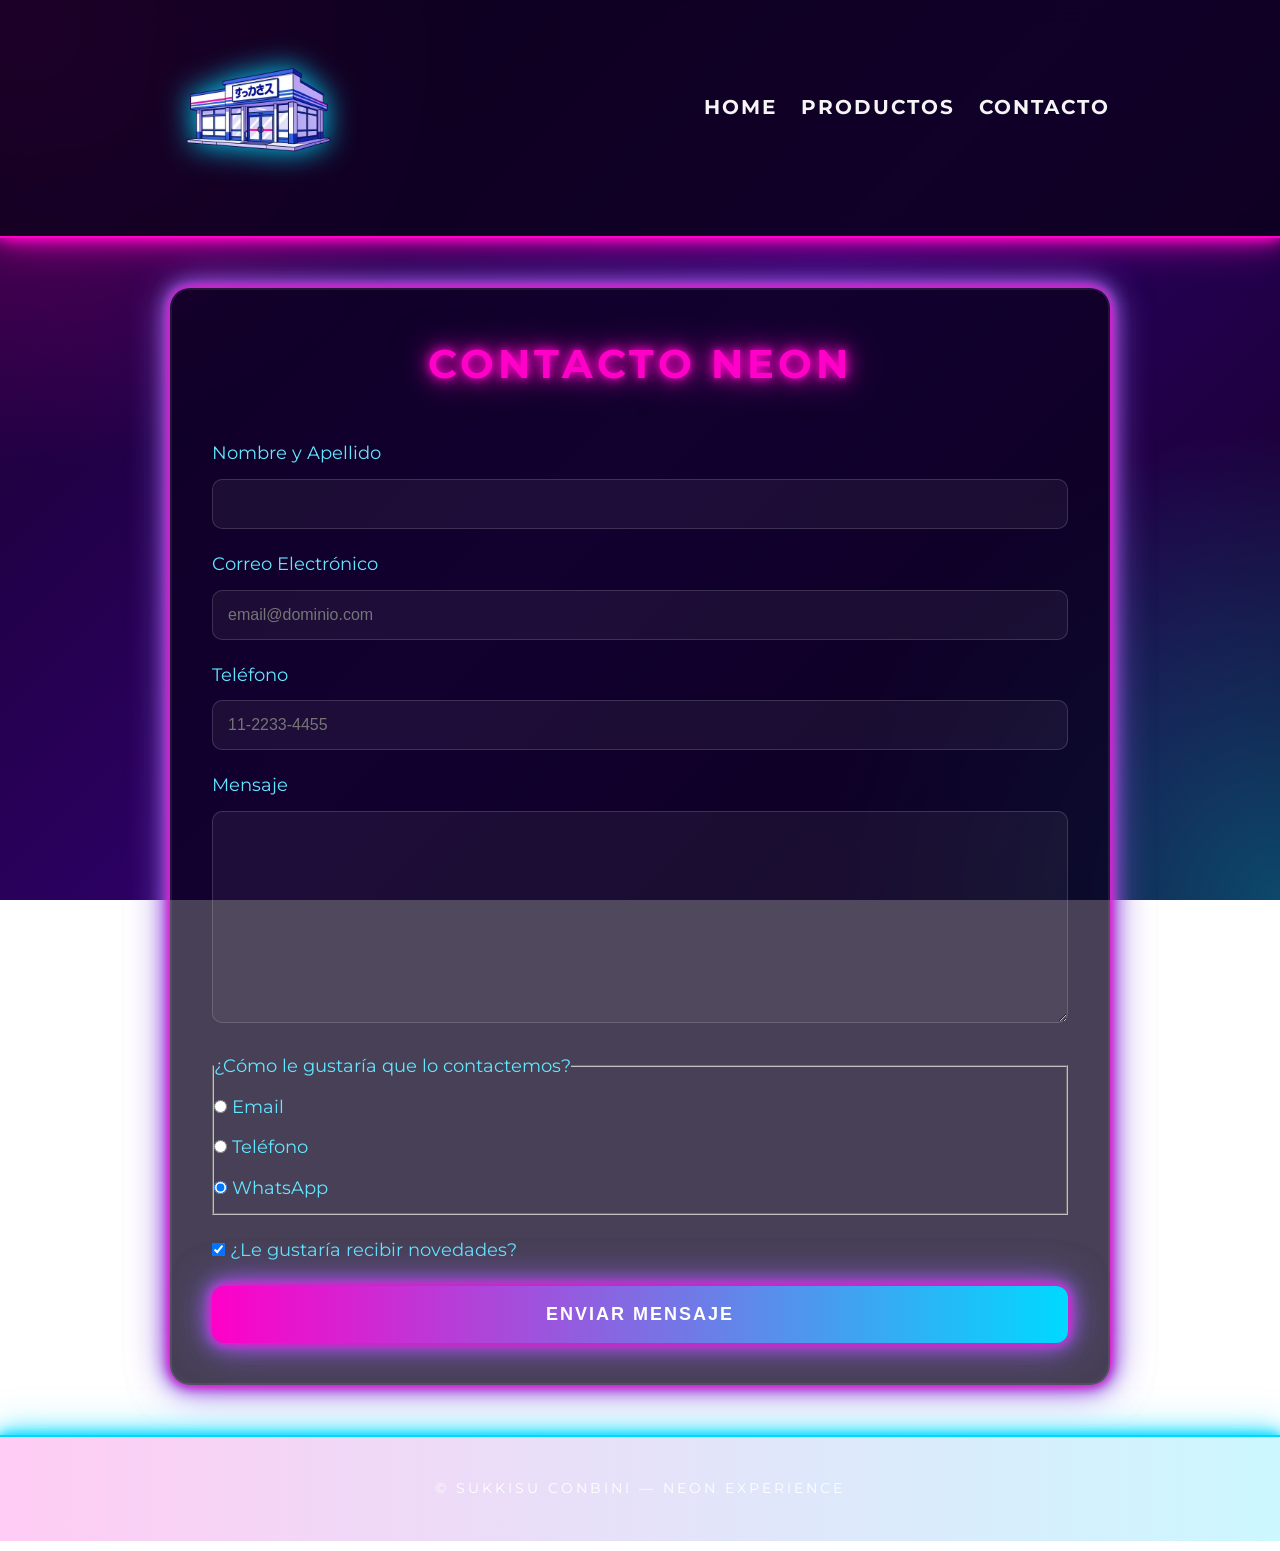
<file: contacto.html>
<!DOCTYPE html>
<html lang="es">

<head>
    <meta charset="UTF-8">
    <meta name="viewport" content="width=device-width, initial-scale=1.0">

    <title>Contacto | SUKKISU CONBINI</title>

    <link rel="stylesheet" href="./style.css">

    <link href="https://fonts.googleapis.com/css2?family=Orbitron:wght@400;700&family=Montserrat:wght@300;400;700&display=swap"
        rel="stylesheet">
</head>

<body>

    <header>

        <div class="caja">

            <h1>
                <img src="./logo.png" alt="Logo Sukkisu Conbini">
            </h1>

            <nav>
                <ul>
                    <li><a href="./index.html">Home</a></li>
                    <li><a href="./productos.html">Productos</a></li>
                    <li><a href="./contacto.html">Contacto</a></li>
                </ul>
            </nav>

        </div>

    </header>

    <main>

        <form
            action="https://formspree.io/f/xbdbpzdq"
            method="POST"
        >

            <h2 class="titulo-princ">
                CONTACTO NEON
            </h2>

            <label for="nombreyapellido">
                Nombre y Apellido
            </label>

            <input
                type="text"
                id="nombreyapellido"
                name="nombre"
                class="input-padron"
                required
            >

            <label for="correoelectronico">
                Correo Electrónico
            </label>

            <input
                type="email"
                id="correoelectronico"
                name="email"
                class="input-padron"
                required
                placeholder="email@dominio.com"
            >

            <label for="telefono">
                Teléfono
            </label>

            <input
                type="tel"
                id="telefono"
                name="telefono"
                class="input-padron"
                required
                placeholder="11-2233-4455"
            >

            <label for="mensaje">
                Mensaje
            </label>

            <textarea
                id="mensaje"
                name="mensaje"
                cols="70"
                rows="10"
                class="input-padron"
                required>
            </textarea>

            <fieldset>

                <legend>
                    ¿Cómo le gustaría que lo contactemos?
                </legend>

                <label for="radio-email">

                    <input
                        type="radio"
                        name="contacto"
                        value="email"
                        id="radio-email"
                    >

                    Email

                </label>

                <label for="radio-telefono">

                    <input
                        type="radio"
                        name="contacto"
                        value="telefono"
                        id="radio-telefono"
                    >

                    Teléfono

                </label>

                <label for="radio-whatsapp">

                    <input
                        type="radio"
                        name="contacto"
                        value="whatsapp"
                        id="radio-whatsapp"
                        checked
                    >

                    WhatsApp

                </label>

            </fieldset>

            <label class="checkbox">

                <input
                    type="checkbox"
                    name="novedades"
                    checked
                >

                ¿Le gustaría recibir novedades?

            </label>

            <input
                type="submit"
                value="ENVIAR MENSAJE"
                class="enviar"
            >

        </form>

    </main>

    <footer>

        <p class="copyright">
            © SUKKISU CONBINI — NEON EXPERIENCE
        </p>

    </footer>

</body>

</html>
</file>
<file: style.css>
/* =========================
   SUKKISU CONBINI - NEON STYLE
========================= */

:root {
    --bg-dark: #140028;
    --bg-card: rgba(22, 10, 45, 0.85);

    --pink: #ff00c8;
    --pink-soft: #ff5fd2;

    --blue: #00d9ff;
    --blue-soft: #63e6ff;

    --purple: #7b2cff;

    --white: #f5f5f5;

    --shadow-pink: 0 0 10px #ff00c8,
                   0 0 20px #ff00c8,
                   0 0 40px rgba(255, 0, 200, 0.6);

    --shadow-blue: 0 0 10px #00d9ff,
                   0 0 20px #00d9ff,
                   0 0 40px rgba(0, 217, 255, 0.5);
}

/* =========================
   GENERAL
========================= */

* {
    margin: 0;
    padding: 0;
    box-sizing: border-box;
}

body {
    font-family: 'Montserrat', sans-serif;
    color: var(--white);
    line-height: 1.7;

    background:
        radial-gradient(circle at top left, #ff00c860 0%, transparent 30%),
        radial-gradient(circle at bottom right, #00d9ff55 0%, transparent 30%),
        linear-gradient(135deg, #170028, #2d0066, #120021);

    background-attachment: fixed;
}

/* =========================
   HEADER
========================= */

header {
    background: rgba(10, 0, 25, 0.8);
    backdrop-filter: blur(10px);

    border-bottom: 2px solid var(--pink);

    box-shadow: var(--shadow-pink);

    padding: 20px 0;
}

.caja {
    width: 940px;
    margin: 0 auto;
    position: relative;
}

h1 img {
    max-width: 180px;
    filter: drop-shadow(0 0 15px var(--blue));
}

/* =========================
   NAV
========================= */

nav {
    position: absolute;
    top: 70px;
    right: 0;
}

nav li {
    display: inline;
    margin-left: 20px;
}

nav a {
    text-transform: uppercase;
    color: var(--white);

    font-weight: 700;
    font-size: 20px;

    text-decoration: none;
    letter-spacing: 2px;

    transition: 0.3s;
}

nav a:hover {
    color: var(--blue);
    text-shadow: var(--shadow-blue);
}

/* =========================
   BANNER
========================= */

.banner {
    width: 100%;
    display: block;

    border-bottom: 3px solid var(--blue);

    box-shadow: var(--shadow-blue);
}

/* =========================
   MAIN
========================= */

main {
    background: transparent;
}

/* =========================
   TITLES
========================= */

.titulo-princ {
    text-align: center;

    font-size: 2.5em;
    margin-bottom: 1em;

    color: var(--pink);

    text-transform: uppercase;
    letter-spacing: 4px;

    text-shadow: var(--shadow-pink);
}

/* =========================
   PRINCIPAL SECTION
========================= */

.principal {
    width: 940px;
    margin: 0 auto;
    padding: 4em 0;
}

.principal p {
    margin-bottom: 1.5em;

    background: rgba(255,255,255,0.03);

    padding: 20px;

    border-radius: 16px;

    border: 1px solid rgba(255,255,255,0.08);

    backdrop-filter: blur(8px);

    box-shadow: 0 0 20px rgba(0,0,0,0.3);
}

/* =========================
   MAPA
========================= */

.mapa {
    padding: 4em 0;
    text-align: center;
}

.descmapa {
    margin-bottom: 2em;
    color: var(--blue-soft);
}

.mapacontenido {
    width: 940px;
    margin: 0 auto;

    border: 2px solid var(--blue);
    border-radius: 20px;

    overflow: hidden;

    box-shadow: var(--shadow-blue);
}

/* =========================
   PRODUCTOS
========================= */

.productos {
    width: 940px;
    margin: 0 auto;
    padding: 60px 0;
}

.productos li {
    display: inline-block;

    width: 30%;
    margin: 0 1.5%;

    text-align: center;
    vertical-align: top;

    padding: 25px;

    border-radius: 20px;

    background: var(--bg-card);

    border: 2px solid rgba(255,255,255,0.1);

    backdrop-filter: blur(12px);

    transition: 0.35s;

    box-shadow:
        0 0 15px rgba(255,0,200,0.15),
        0 0 25px rgba(0,217,255,0.15);
}

.productos li:hover {
    transform: translateY(-10px) scale(1.02);

    border-color: var(--pink);

    box-shadow:
        var(--shadow-pink),
        var(--shadow-blue);
}

.productos h2 {
    font-size: 28px;
    margin-bottom: 20px;

    color: var(--pink-soft);

    text-shadow: 0 0 10px var(--pink);
}

.productos img {
    width: 100%;
    border-radius: 14px;

    border: 2px solid rgba(255,255,255,0.08);

    transition: 0.3s;
}

.productos img:hover {
    transform: scale(1.03);
}

.productdescrip {
    margin-top: 15px;
    font-size: 18px;

    color: #ddd;
}

.productprec {
    margin-top: 10px;

    font-size: 24px;
    font-weight: bold;

    color: var(--blue);

    text-shadow: var(--shadow-blue);
}

/* =========================
   FORM
========================= */

form {
    width: 940px;
    margin: 50px auto;

    padding: 40px;

    background: rgba(10,0,30,0.75);

    border-radius: 20px;

    border: 2px solid rgba(255,255,255,0.08);

    box-shadow:
        var(--shadow-pink),
        var(--shadow-blue);
}

form label,
form legend {
    display: block;

    margin-bottom: 10px;

    font-size: 18px;
    color: var(--blue-soft);
}

.input-padron,
textarea {
    width: 100%;

    margin-bottom: 20px;

    padding: 15px;

    background: rgba(255,255,255,0.05);

    border: 1px solid rgba(255,255,255,0.15);

    border-radius: 10px;

    color: white;

    font-size: 16px;

    transition: 0.3s;
}

.input-padron:focus,
textarea:focus {
    outline: none;

    border-color: var(--pink);

    box-shadow: var(--shadow-pink);
}

.checkbox {
    margin: 20px 0;
}

/* =========================
   BUTTON
========================= */

.enviar {
    width: 100%;

    padding: 18px 0;

    border: none;
    border-radius: 12px;

    background: linear-gradient(90deg, var(--pink), var(--blue));

    color: white;

    font-size: 18px;
    font-weight: bold;

    cursor: pointer;

    letter-spacing: 2px;

    transition: 0.3s;

    box-shadow:
        var(--shadow-pink),
        var(--shadow-blue);
}

.enviar:hover {
    transform: scale(1.03);
    filter: brightness(1.1);
}

/* =========================
   FOOTER
========================= */

footer {
    text-align: center;

    padding: 40px 0;

    background:
        linear-gradient(90deg, rgba(255,0,200,0.2), rgba(0,217,255,0.2));

    border-top: 2px solid var(--blue);

    box-shadow: var(--shadow-blue);
}

.copyright {
    color: white;
    font-size: 14px;
    letter-spacing: 3px;
}

/* =========================
   RESPONSIVE
========================= */

@media screen and (max-width: 480px) {

    .caja,
    .principal,
    .mapacontenido,
    .productos,
    form {
        width: auto;
        padding-left: 20px;
        padding-right: 20px;
    }

    h1 {
        text-align: center;
    }

    nav {
        position: static;
        text-align: center;
        margin-top: 20px;
    }

    nav li {
        display: block;
        margin: 12px 0;
    }

    .productos li,
    .enviar {
        width: 100%;
        margin-bottom: 25px;
    }
}
</file>
